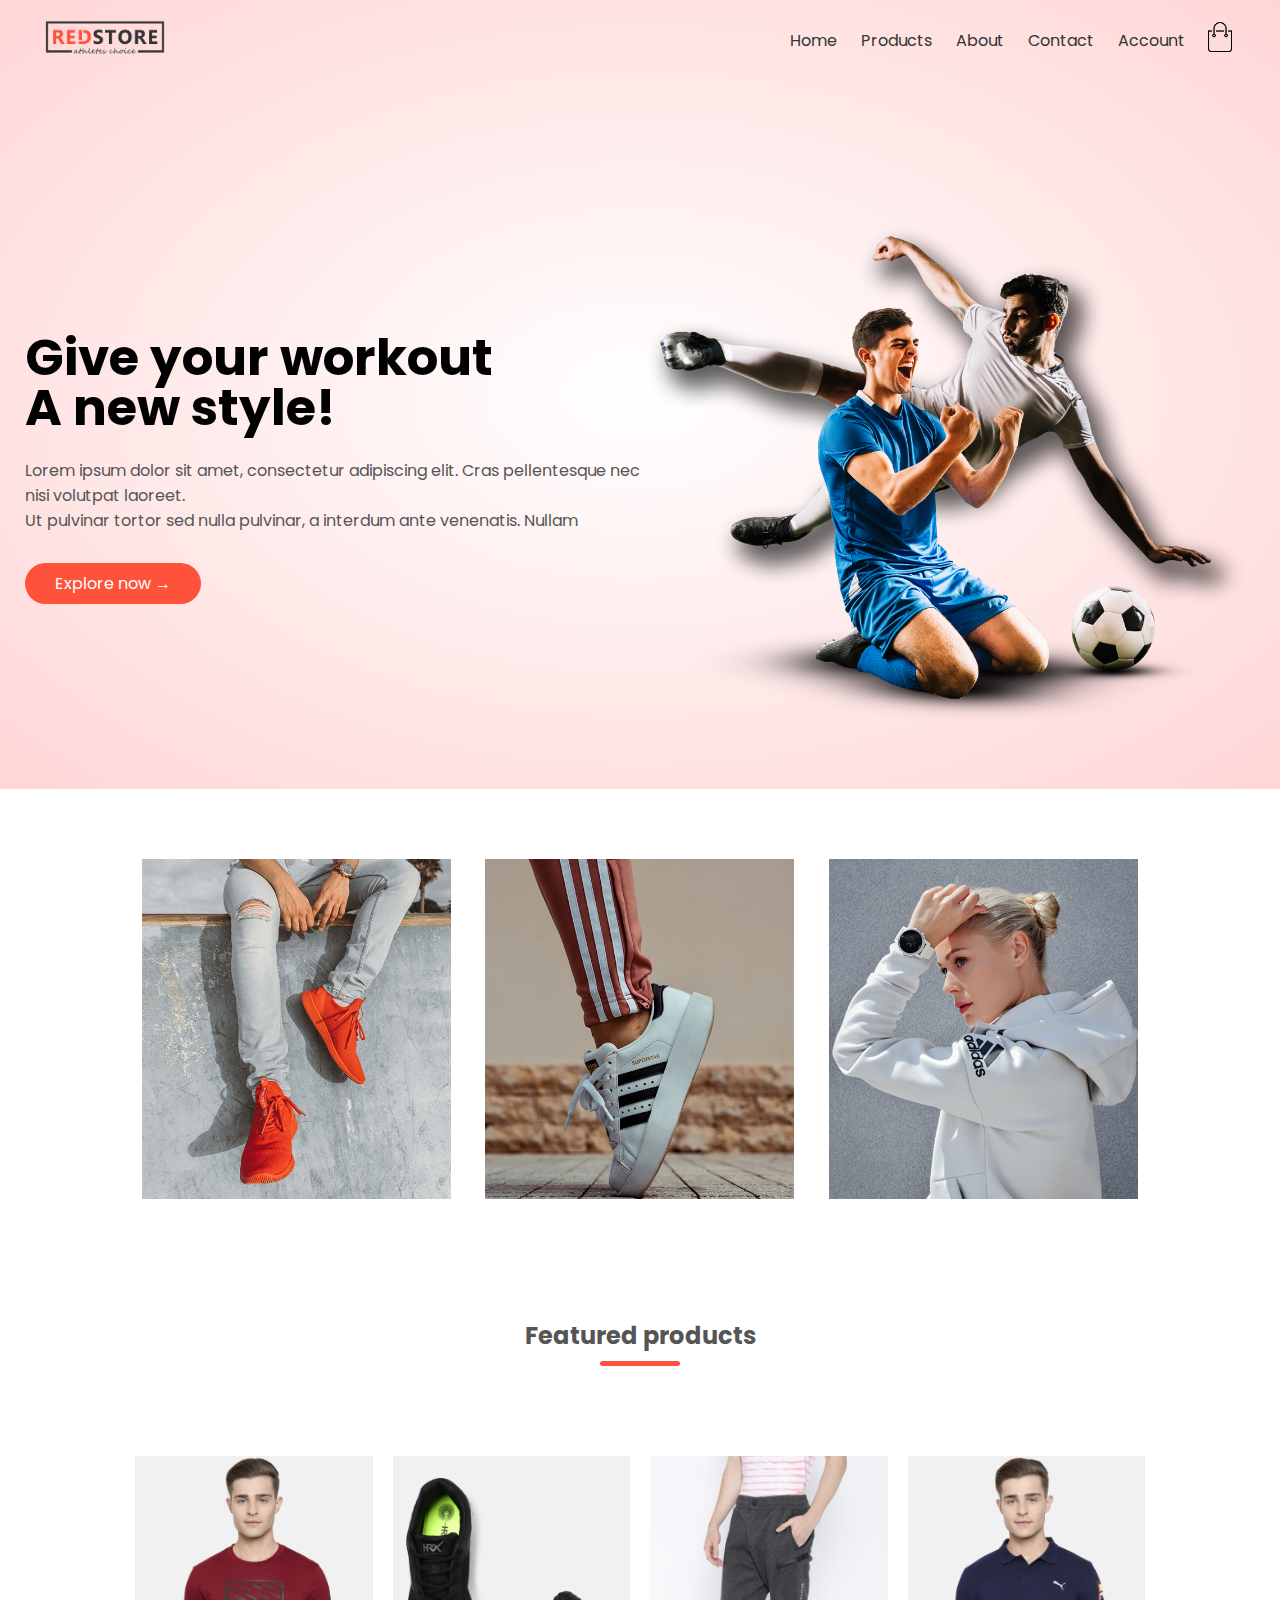
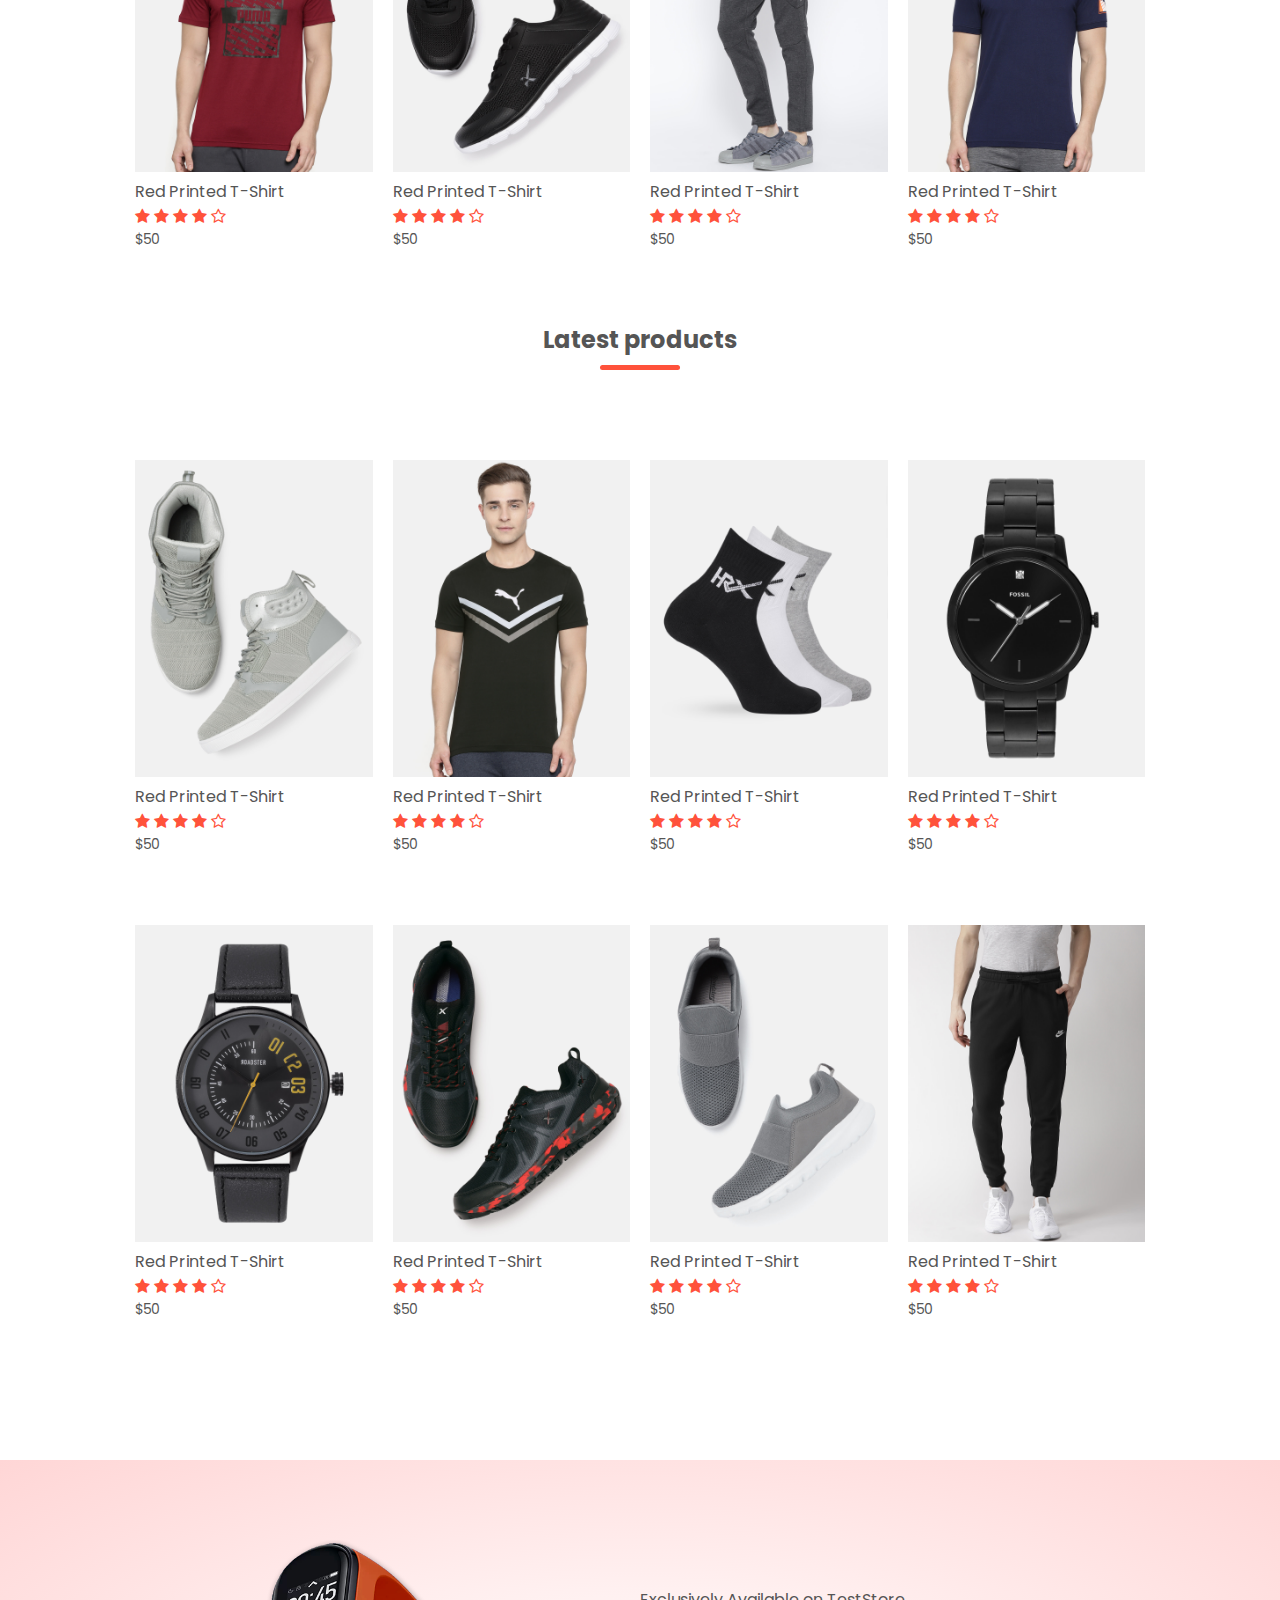
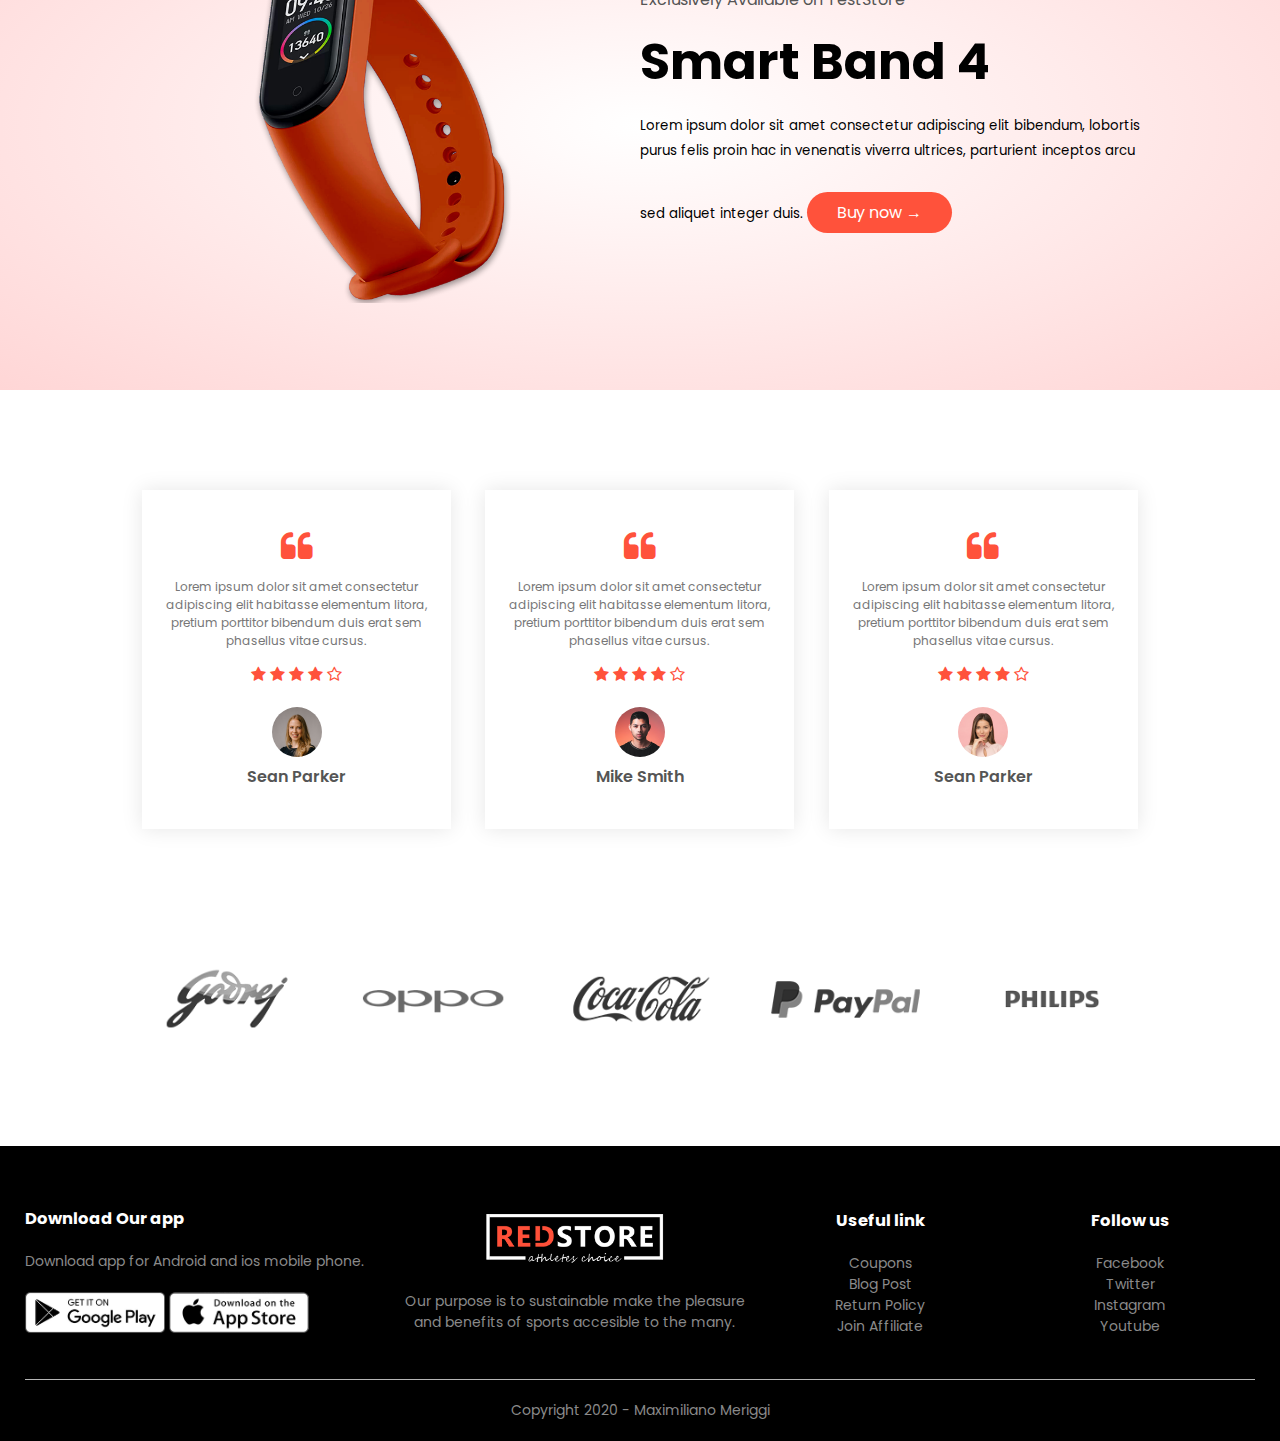
<file: Index.html>
﻿<!DOCTYPE html>

<html lang="en">
<head>
    <meta charset="utf-8" />
    <meta name="viewport" content="width=device-width, initial-scale=1.0" />
    <title>TestStore | Tienda en linea</title>
    <link rel="stylesheet" href="style.css" />
    <link href="https://fonts.googleapis.com/css2?family=Poppins:wght@300;400;500;600;700&display=swap" rel="stylesheet">
    <link rel="stylesheet" href="https://stackpath.bootstrapcdn.com/font-awesome/4.7.0/css/font-awesome.min.css"/>
</head>

<body>
    <div class="header">
        <div class="container">
            <div class="navbar">
                <div class="logo">
                    <a href="./index.html"><img src="images/logo.png" style="width:120px;" /></a>
                </div>
                <nav>
                    <ul id="MenuItems">
                        <li><a href="./index.html">Home</a></li>
                        <li><a href="./Product.html">Products</a></li>
                        <li><a href="#">About</a></li>
                        <li><a href="#">Contact</a></li>
                        <li><a href="./Account.html">Account</a></li>

                    </ul>
                </nav>
                <a href="cart.html"><img src="images/cart.png" style="width:30px; height:30px;" /></a>
                <img src="images/menu.png" class="menu-icon" onclick="menutoggle()" />
            </div>
            <div class="row">
                <div class="col-2">
                    <h1>Give your workout <br> A new style!</h1>
                    <p>
                        Lorem ipsum dolor sit amet, consectetur adipiscing elit. Cras pellentesque nec nisi volutpat laoreet. <br>Ut pulvinar tortor sed nulla pulvinar, a interdum ante venenatis. Nullam
                    </p>
                    <a href="#" class="btn">Explore now &#8594;</a>
                </div>
                <div class="col-2">
                    <img src="images/image1.png" />
                </div>
            </div>
        </div>
    </div>

<!--Features categories-->
    <div class="categories">
        <div class="small-container">
            <div class="row">
                <div class="col-3">
                    <img src="images/category-1.jpg" />
                </div>
                <div class="col-3">
                    <img src="images/category-2.jpg" />
                </div>
                <div class="col-3">
                    <img src="images/category-3.jpg" />
                </div>
            </div>
        </div>
    </div>

<!--Featured products-->

    <div class="small-container">
        <h2 class="title">Featured products</h2>
        <div class="row">
            <div class="col-4">
                <a href="./Product-details.html"><img src="images/product-1.jpg" /></a>
                <a href="./Product-details.html"> <h4>Red Printed T-Shirt</h4></a>
                <div class="rating">
                    <i class="fa fa-star"></i>
                    <i class="fa fa-star"></i>
                    <i class="fa fa-star"></i>
                    <i class="fa fa-star"></i>
                    <i class="fa fa-star-o"></i>

                </div>
                <p>$50</p>
            </div>
            <div class="col-4">
                <img src="images/product-2.jpg" />
                <h4>Red Printed T-Shirt</h4>
                <div class="rating">
                    <i class="fa fa-star"></i>
                    <i class="fa fa-star"></i>
                    <i class="fa fa-star"></i>
                    <i class="fa fa-star"></i>
                    <i class="fa fa-star-o"></i>

                </div>
                <p>$50</p>
            </div>
            <div class="col-4">
                <img src="images/product-3.jpg" />
                <h4>Red Printed T-Shirt</h4>
                <div class="rating">
                    <i class="fa fa-star"></i>
                    <i class="fa fa-star"></i>
                    <i class="fa fa-star"></i>
                    <i class="fa fa-star"></i>
                    <i class="fa fa-star-o"></i>

                </div>
                <p>$50</p>
            </div>
            <div class="col-4">
                <img src="images/product-4.jpg" />
                <h4>Red Printed T-Shirt</h4>
                <div class="rating">
                    <i class="fa fa-star"></i>
                    <i class="fa fa-star"></i>
                    <i class="fa fa-star"></i>
                    <i class="fa fa-star"></i>
                    <i class="fa fa-star-o"></i>

                </div>
                <p>$50</p>
            </div>

        </div>
        <h2 class="title">Latest products</h2>
        <div class="row">
            <div class="col-4">
                <img src="images/product-5.jpg" />
                <h4>Red Printed T-Shirt</h4>
                <div class="rating">
                    <i class="fa fa-star"></i>
                    <i class="fa fa-star"></i>
                    <i class="fa fa-star"></i>
                    <i class="fa fa-star"></i>
                    <i class="fa fa-star-o"></i>

                </div>
                <p>$50</p>
            </div>
            <div class="col-4">
                <img src="images/product-6.jpg" />
                <h4>Red Printed T-Shirt</h4>
                <div class="rating">
                    <i class="fa fa-star"></i>
                    <i class="fa fa-star"></i>
                    <i class="fa fa-star"></i>
                    <i class="fa fa-star"></i>
                    <i class="fa fa-star-o"></i>

                </div>
                <p>$50</p>
            </div>
            <div class="col-4">
                <img src="images/product-7.jpg" />
                <h4>Red Printed T-Shirt</h4>
                <div class="rating">
                    <i class="fa fa-star"></i>
                    <i class="fa fa-star"></i>
                    <i class="fa fa-star"></i>
                    <i class="fa fa-star"></i>
                    <i class="fa fa-star-o"></i>

                </div>
                <p>$50</p>
            </div>
            <div class="col-4">
                <img src="images/product-8.jpg" />
                <h4>Red Printed T-Shirt</h4>
                <div class="rating">
                    <i class="fa fa-star"></i>
                    <i class="fa fa-star"></i>
                    <i class="fa fa-star"></i>
                    <i class="fa fa-star"></i>
                    <i class="fa fa-star-o"></i>

                </div>
                <p>$50</p>
            </div>

        </div>
        <div class="row">
            <div class="col-4">
                <img src="images/product-9.jpg" />
                <h4>Red Printed T-Shirt</h4>
                <div class="rating">
                    <i class="fa fa-star"></i>
                    <i class="fa fa-star"></i>
                    <i class="fa fa-star"></i>
                    <i class="fa fa-star"></i>
                    <i class="fa fa-star-o"></i>

                </div>
                <p>$50</p>
            </div>
            <div class="col-4">
                <img src="images/product-10.jpg" />
                <h4>Red Printed T-Shirt</h4>
                <div class="rating">
                    <i class="fa fa-star"></i>
                    <i class="fa fa-star"></i>
                    <i class="fa fa-star"></i>
                    <i class="fa fa-star"></i>
                    <i class="fa fa-star-o"></i>

                </div>
                <p>$50</p>
            </div>
            <div class="col-4">
                <img src="images/product-11.jpg" />
                <h4>Red Printed T-Shirt</h4>
                <div class="rating">
                    <i class="fa fa-star"></i>
                    <i class="fa fa-star"></i>
                    <i class="fa fa-star"></i>
                    <i class="fa fa-star"></i>
                    <i class="fa fa-star-o"></i>

                </div>
                <p>$50</p>
            </div>
            <div class="col-4">
                <img src="images/product-12.jpg" />
                <h4>Red Printed T-Shirt</h4>
                <div class="rating">
                    <i class="fa fa-star"></i>
                    <i class="fa fa-star"></i>
                    <i class="fa fa-star"></i>
                    <i class="fa fa-star"></i>
                    <i class="fa fa-star-o"></i>

                </div>
                <p>$50</p>
            </div>

        </div>

    </div>
<!--Offer-->
    <div class="offer">
        <div class="small-container">
            <div class="row">
                <div class="col-2">
                    <img src="images/exclusive.png" class="offer-img"/>
                </div>
                <div class="col-2">
                    <p>Exclusively Available on TestStore</p>
                    <h1>Smart Band 4</h1>
                    <small>Lorem ipsum dolor sit amet consectetur adipiscing elit bibendum, lobortis purus felis proin hac in venenatis viverra ultrices, parturient inceptos arcu sed aliquet integer duis.</small>
                    <a href="#" class="btn">Buy now &#8594;</a>
                </div>
            </div>
        </div>
    </div>

<!--Testimonial-->

    <div class="testimonial">
        <div class="small-container">
            <div class="row">
                <div class="col-3">
                    <i class="fa fa-quote-left"></i>
                    <p>Lorem ipsum dolor sit amet consectetur adipiscing elit habitasse elementum litora, pretium porttitor bibendum duis erat sem phasellus vitae cursus.</p>
                    <div class="rating">
                        <i class="fa fa-star"></i>
                        <i class="fa fa-star"></i>
                        <i class="fa fa-star"></i>
                        <i class="fa fa-star"></i>
                        <i class="fa fa-star-o"></i>
                    </div>
                    <img src="images/user-1.png" />
                    <h3>Sean Parker</h3>
                </div>
                <div class="col-3">
                    <i class="fa fa-quote-left"></i>
                    <p>Lorem ipsum dolor sit amet consectetur adipiscing elit habitasse elementum litora, pretium porttitor bibendum duis erat sem phasellus vitae cursus.</p>
                    <div class="rating">
                        <i class="fa fa-star"></i>
                        <i class="fa fa-star"></i>
                        <i class="fa fa-star"></i>
                        <i class="fa fa-star"></i>
                        <i class="fa fa-star-o"></i>
                    </div>
                    <img src="images/user-2.png" />
                    <h3>Mike Smith</h3>
                </div>
                <div class="col-3">
                    <i class="fa fa-quote-left"></i>
                    <p>Lorem ipsum dolor sit amet consectetur adipiscing elit habitasse elementum litora, pretium porttitor bibendum duis erat sem phasellus vitae cursus.</p>
                    <div class="rating">
                        <i class="fa fa-star"></i>
                        <i class="fa fa-star"></i>
                        <i class="fa fa-star"></i>
                        <i class="fa fa-star"></i>
                        <i class="fa fa-star-o"></i>
                    </div>
                    <img src="images/user-3.png" />
                    <h3>Sean Parker</h3>
                </div>

            </div>
        </div>
    </div>

<!--Brands-->

    <div class="brands">
        <div class="small-container">
            <div class="row">
                <div class="col-5">
                    <img src="images/logo-godrej.png" />
                </div>
                <div class="col-5">
                    <img src="images/logo-oppo.png" />
                </div>
                <div class="col-5">
                    <img src="images/logo-coca-cola.png" />
                </div>
                <div class="col-5">
                    <img src="images/logo-paypal.png" />
                </div>
                <div class="col-5">
                    <img src="images/logo-philips.png" />
                </div>

            </div>
        </div>
    </div>

<!--footer-->

    <div class="footer">
        <div class="container">
            <div class="row">
                <div class="footer-col-1">
                    <h3>Download Our app</h3>
                    <p>Download app for Android and ios mobile phone.</p>
                    <div class="app-logo">
                        <img src="images/play-store.png" />
                        <img src="images/app-store.png" />
                    </div>
                </div>

                <div class="footer-col-2">
                    <img src="images/logo-white.png" />
                    <p>Our purpose is to sustainable make the pleasure and benefits of sports accesible to the many.</p>
                </div>

                <div class="footer-col-3">
                    <h3>Useful link</h3>
                    <ul>
                        <li>Coupons</li>
                        <li>Blog Post</li>
                        <li>Return Policy</li>
                        <li>Join Affiliate</li>
                    </ul>
                </div>

                <div class="footer-col-4">
                    <h3>Follow us</h3>
                    <ul>
                        <li>Facebook</li>
                        <li>Twitter</li>
                        <li>Instagram</li>
                        <li><a href="https://www.youtube.com/watch?v=dQw4w9WgXcQ">Youtube</a></li>
                    </ul>
                </div>
            </div>
            <hr />
            <p class="copyright">Copyright 2020 - Maximiliano Meriggi</p>
        </div>
    </div>

<!--Js for toggle menu-->

    <script>
        var MenuItems = document.getElementById("MenuItems");

        MenuItems.style.maxHeight = "0px;";

        function menutoggle() {
            if(MenuItems.style.maxHeight == "0px")
                {
                    MenuItems.style.maxHeight = "200px";
                }
            else
                {
                    MenuItems.style.maxHeight = "0px";
                }
        }

    </script>



</body>
</html>
</file>
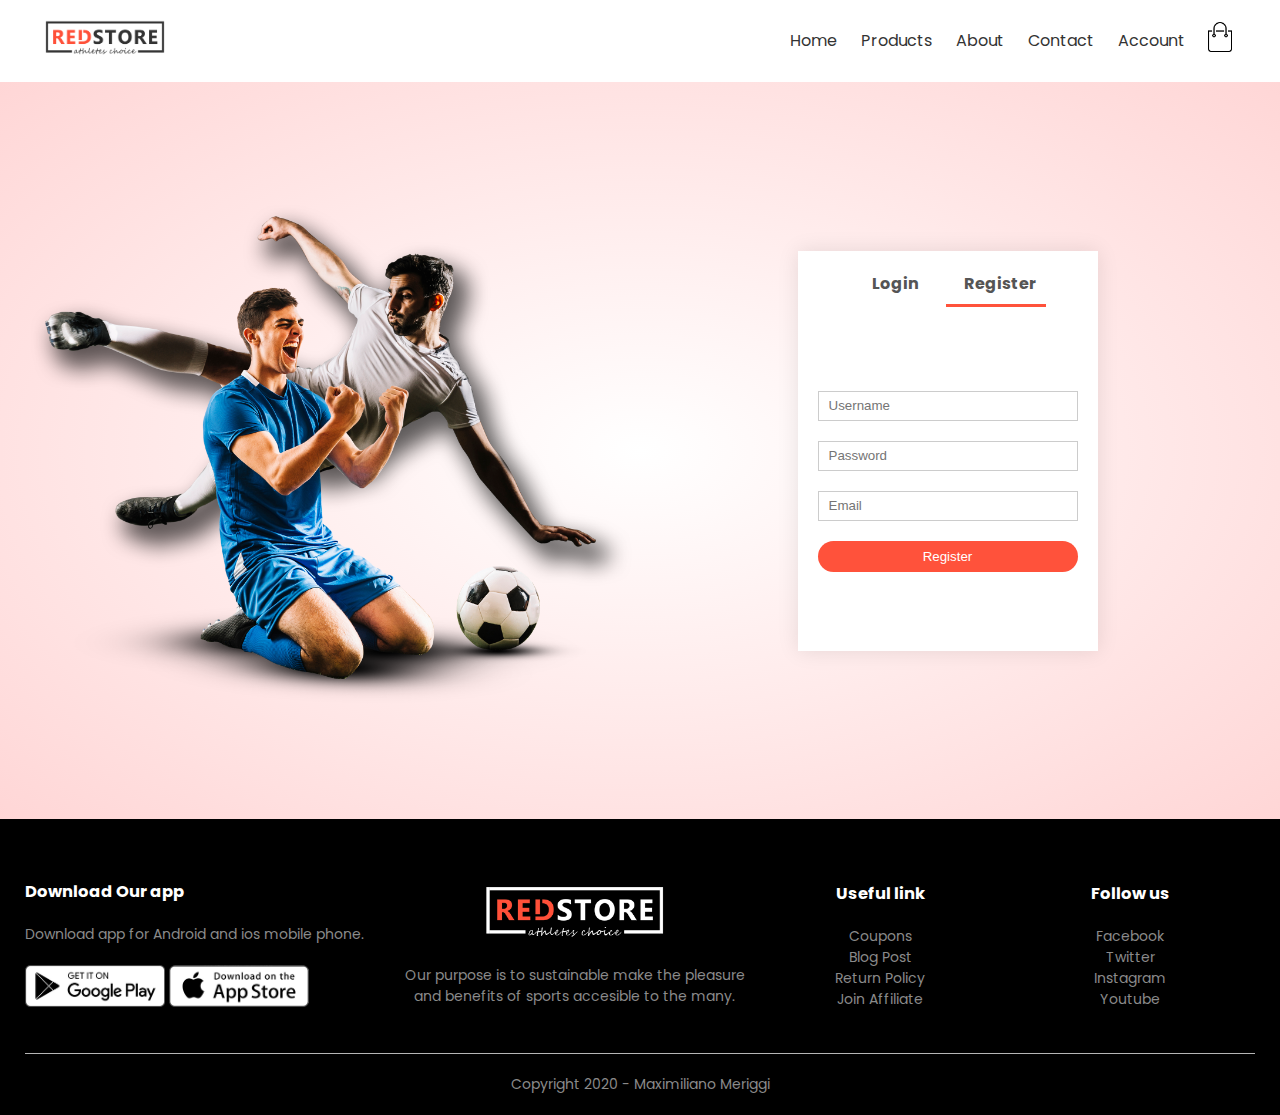
<file: Account.html>
﻿<!DOCTYPE html>

<html lang="en">
<head>
    <meta charset="utf-8" />
    <meta name="viewport" content="width=device-width, initial-scale=1.0" />
    <title>All products | TestPage</title>
    <link rel="stylesheet" href="style.css" />
    <link href="https://fonts.googleapis.com/css2?family=Poppins:wght@300;400;500;600;700&display=swap" rel="stylesheet">
    <link rel="stylesheet" href="https://stackpath.bootstrapcdn.com/font-awesome/4.7.0/css/font-awesome.min.css" />
</head>

<body>
    <div class="container">
        <div class="navbar">
            <div class="logo">
                <a href="./index.html"><img src="images/logo.png" style="width:120px;" /></a> 
            </div>
            <nav>
                <ul id="MenuItems">
                    <li><a href="./index.html">Home</a></li>
                    <li><a href="./Product.html">Products</a></li>
                    <li><a href="#">About</a></li>
                    <li><a href="#">Contact</a></li>
                    <li><a href="./Account.html">Account</a></li>

                </ul>
            </nav>
            <a href="cart.html"><img src="images/cart.png" style="width:30px; height:30px;" /></a>
            <img src="images/menu.png" class="menu-icon" onclick="menutoggle()" />
        </div>
    </div>

    <!--Account page-->

    <div class="account-page">
        <div class="container">
            <div class="row">
                <div class="col-2">
                    <img src="images/image1.png" style="width:100%" />
                </div>

                <div class="col-2">
                    <div class="form-container">
                        <div class="form-btn">
                            <span onclick="login()">Login</span>
                            <span onclick="register()">Register</span>
                            <hr id="Indicator" />
                        </div>

                        <form id="LoginForm">
                            <input type="text" placeholder="Username" />
                            <input type="password" placeholder="Password" />
                            <button type="submit" class="btn">Login</button>
                            <a href="">Forgot Password</a>
                        </form>

                        <form id="RegForm">
                            <input type="text" placeholder="Username" />
                            <input type="password" placeholder="Password" />
                            <input type="email" placeholder="Email" />
                            <button type="submit" class="btn">Register</button>
                        </form>

                    </div>
                </div>

            </div>
        </div>
    </div>

    <!--footer-->

    <div class="footer">
        <div class="container">
            <div class="row">
                <div class="footer-col-1">
                    <h3>Download Our app</h3>
                    <p>Download app for Android and ios mobile phone.</p>
                    <div class="app-logo">
                        <img src="images/play-store.png" />
                        <img src="images/app-store.png" />
                    </div>
                </div>

                <div class="footer-col-2">
                    <img src="images/logo-white.png" />
                    <p>Our purpose is to sustainable make the pleasure and benefits of sports accesible to the many.</p>
                </div>

                <div class="footer-col-3">
                    <h3>Useful link</h3>
                    <ul>
                        <li>Coupons</li>
                        <li>Blog Post</li>
                        <li>Return Policy</li>
                        <li>Join Affiliate</li>
                    </ul>
                </div>

                <div class="footer-col-4">
                    <h3>Follow us</h3>
                    <ul>
                        <li>Facebook</li>
                        <li>Twitter</li>
                        <li>Instagram</li>
                        <li><a href="https://www.youtube.com/watch?v=dQw4w9WgXcQ">Youtube</a></li>
                    </ul>
                </div>
            </div>
            <hr />
            <p class="copyright">Copyright 2020 - Maximiliano Meriggi</p>
        </div>
    </div>

    <!--Js for toggle menu-->

    <script>
        var MenuItems = document.getElementById("MenuItems");

        MenuItems.style.maxHeight = "0px;";

        function menutoggle() {
            if(MenuItems.style.maxHeight == "0px")
                {
                    MenuItems.style.maxHeight = "200px";
                }
            else
                {
                    MenuItems.style.maxHeight = "0px";
                }
        }

    </script>

    <!--Js for toggle form-->

    <script>

        var LoginForm = document.getElementById("LoginForm")
        var RegForm = document.getElementById("RegForm")
        var Indicator = document.getElementById("Indicator")

        function register()
        {
            RegForm.style.transform = "translateX(0px)";
            LoginForm.style.transform = "translateX(0px)";
            Indicator.style.transform = "translateX(100px)";
        }
            
        function login()
        {
            RegForm.style.transform = "translateX(300px)";
            LoginForm.style.transform = "translateX(300px)";
            Indicator.style.transform = "translateX(0px)";
        }

    </script>











</body>
</html>
</file>
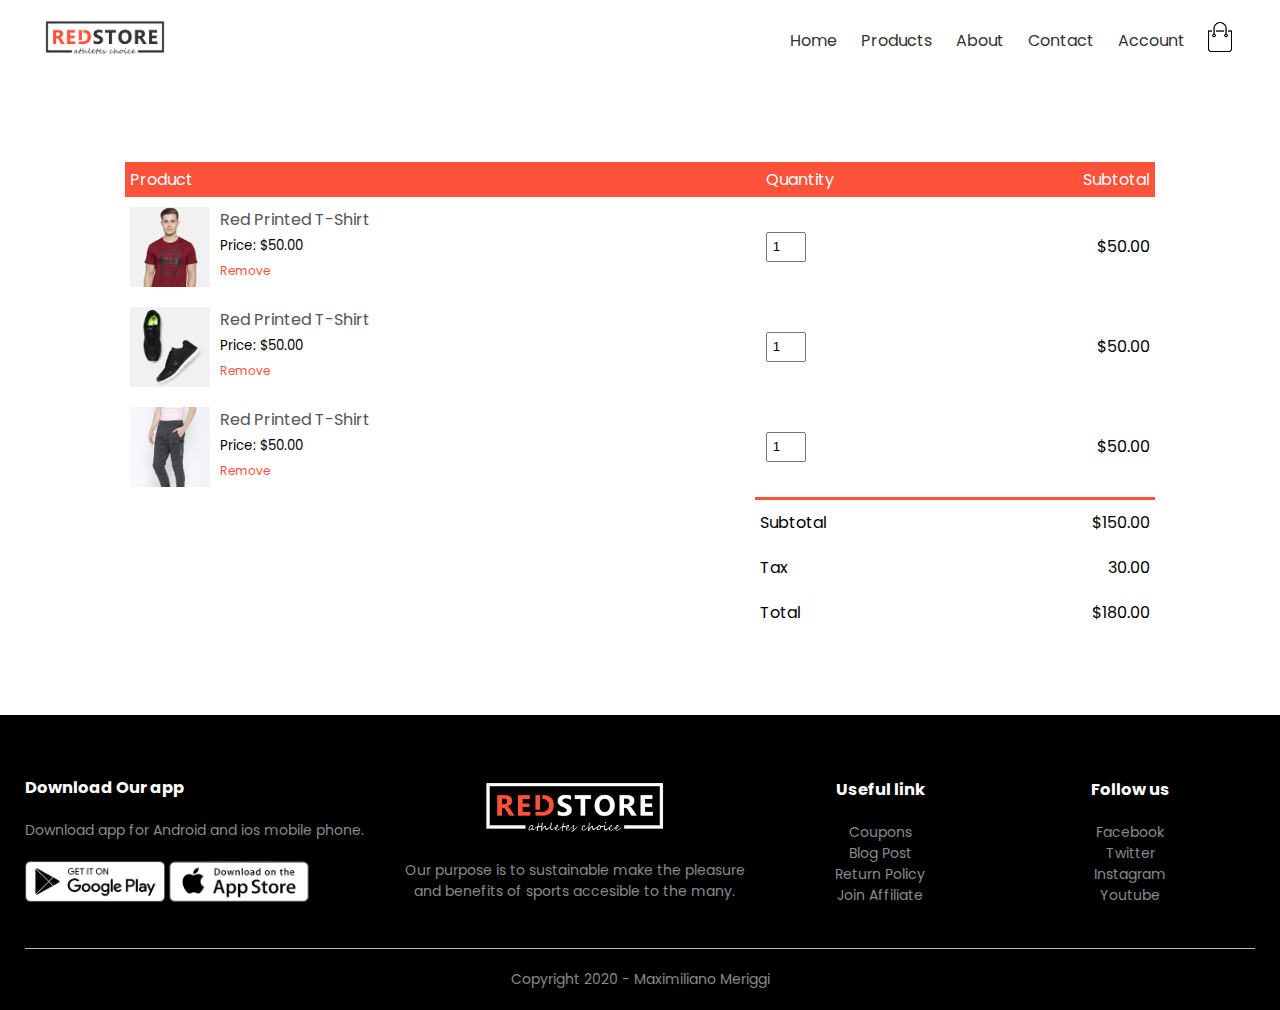
<file: Cart.html>
﻿<!DOCTYPE html>

<html lang="en">
<head>
    <meta charset="utf-8" />
    <meta name="viewport" content="width=device-width, initial-scale=1.0" />
    <title>All products | TestPage</title>
    <link rel="stylesheet" href="style.css" />
    <link href="https://fonts.googleapis.com/css2?family=Poppins:wght@300;400;500;600;700&display=swap" rel="stylesheet">
    <link rel="stylesheet" href="https://stackpath.bootstrapcdn.com/font-awesome/4.7.0/css/font-awesome.min.css" />
</head>

<body>
    <div class="container">
        <div class="navbar">
            <div class="logo">
                <a href="./index.html"><img src="images/logo.png" style="width:120px;" /></a>
            </div>
            <nav>
                <ul id="MenuItems">
                    <li><a href="./index.html">Home</a></li>
                    <li><a href="./Product.html">Products</a></li>
                    <li><a href="#">About</a></li>
                    <li><a href="#">Contact</a></li>
                    <li><a href="./Account.html">Account</a></li>

                </ul>
            </nav>
            <a href="cart.html"><img src="images/cart.png" style="width:30px; height:30px;" /></a>
            <img src="images/menu.png" class="menu-icon" onclick="menutoggle()" />
        </div>
    </div>

    <!--cart items details-->

   <div class="small-container cart-page">

       <table>
           <tr>
               <th>Product</th>
               <th>Quantity</th>
               <th>Subtotal</th>
           </tr>
           <tr>
               <td>
                   <div class="cart-info">
                       <img src="images/buy-1.jpg" />
                       <div>
                           <p>Red Printed T-Shirt</p>
                           <small>Price: $50.00</small>
                           <br />
                           <a href="">Remove</a>
                       </div>
                   </div>
               </td>
               <td><input type="number" value="1" /></td>
               <td>$50.00</td>
           </tr>
           <tr>
               <td>
                   <div class="cart-info">
                       <img src="images/buy-2.jpg" />
                       <div>
                           <p>Red Printed T-Shirt</p>
                           <small>Price: $50.00</small>
                           <br />
                           <a href="">Remove</a>
                       </div>
                   </div>
               </td>
               <td><input type="number" value="1" /></td>
               <td>$50.00</td>
           </tr>
           <tr>
               <td>
                   <div class="cart-info">
                       <img src="images/buy-3.jpg" />
                       <div>
                           <p>Red Printed T-Shirt</p>
                           <small>Price: $50.00</small>
                           <br />
                           <a href="">Remove</a>
                       </div>
                   </div>
               </td>
               <td><input type="number" value="1" /></td>
               <td>$50.00</td>
           </tr>
       </table>

       <div class="total-price">

           <table>
               <tr>
                   <td>Subtotal</td>
                   <td>$150.00</td>
               </tr>
               <tr>
                   <td>Tax</td>
                   <td>30.00</td>
               </tr>
               <tr>
                   <td>Total</td>
                   <td>$180.00</td>
               </tr>
           </table>

       </div>





   </div>




    <!--footer-->

    <div class="footer">
        <div class="container">
            <div class="row">
                <div class="footer-col-1">
                    <h3>Download Our app</h3>
                    <p>Download app for Android and ios mobile phone.</p>
                    <div class="app-logo">
                        <img src="images/play-store.png" />
                        <img src="images/app-store.png" />
                    </div>
                </div>

                <div class="footer-col-2">
                    <img src="images/logo-white.png" />
                    <p>Our purpose is to sustainable make the pleasure and benefits of sports accesible to the many.</p>
                </div>

                <div class="footer-col-3">
                    <h3>Useful link</h3>
                    <ul>
                        <li>Coupons</li>
                        <li>Blog Post</li>
                        <li>Return Policy</li>
                        <li>Join Affiliate</li>
                    </ul>
                </div>

                <div class="footer-col-4">
                    <h3>Follow us</h3>
                    <ul>
                        <li>Facebook</li>
                        <li>Twitter</li>
                        <li>Instagram</li>
                        <li><a href="https://www.youtube.com/watch?v=dQw4w9WgXcQ">Youtube</a></li>
                    </ul>
                </div>
            </div>
            <hr />
            <p class="copyright">Copyright 2020 - Maximiliano Meriggi</p>
        </div>
    </div>

    <!--Js for toggle menu-->

    <script>
        var MenuItems = document.getElementById("MenuItems");

        MenuItems.style.maxHeight = "0px;";

        function menutoggle() {
            if(MenuItems.style.maxHeight == "0px")
                {
                    MenuItems.style.maxHeight = "200px";
                }
            else
                {
                    MenuItems.style.maxHeight = "0px";
                }
        }

    </script>

  
</body>
</html>
</file>
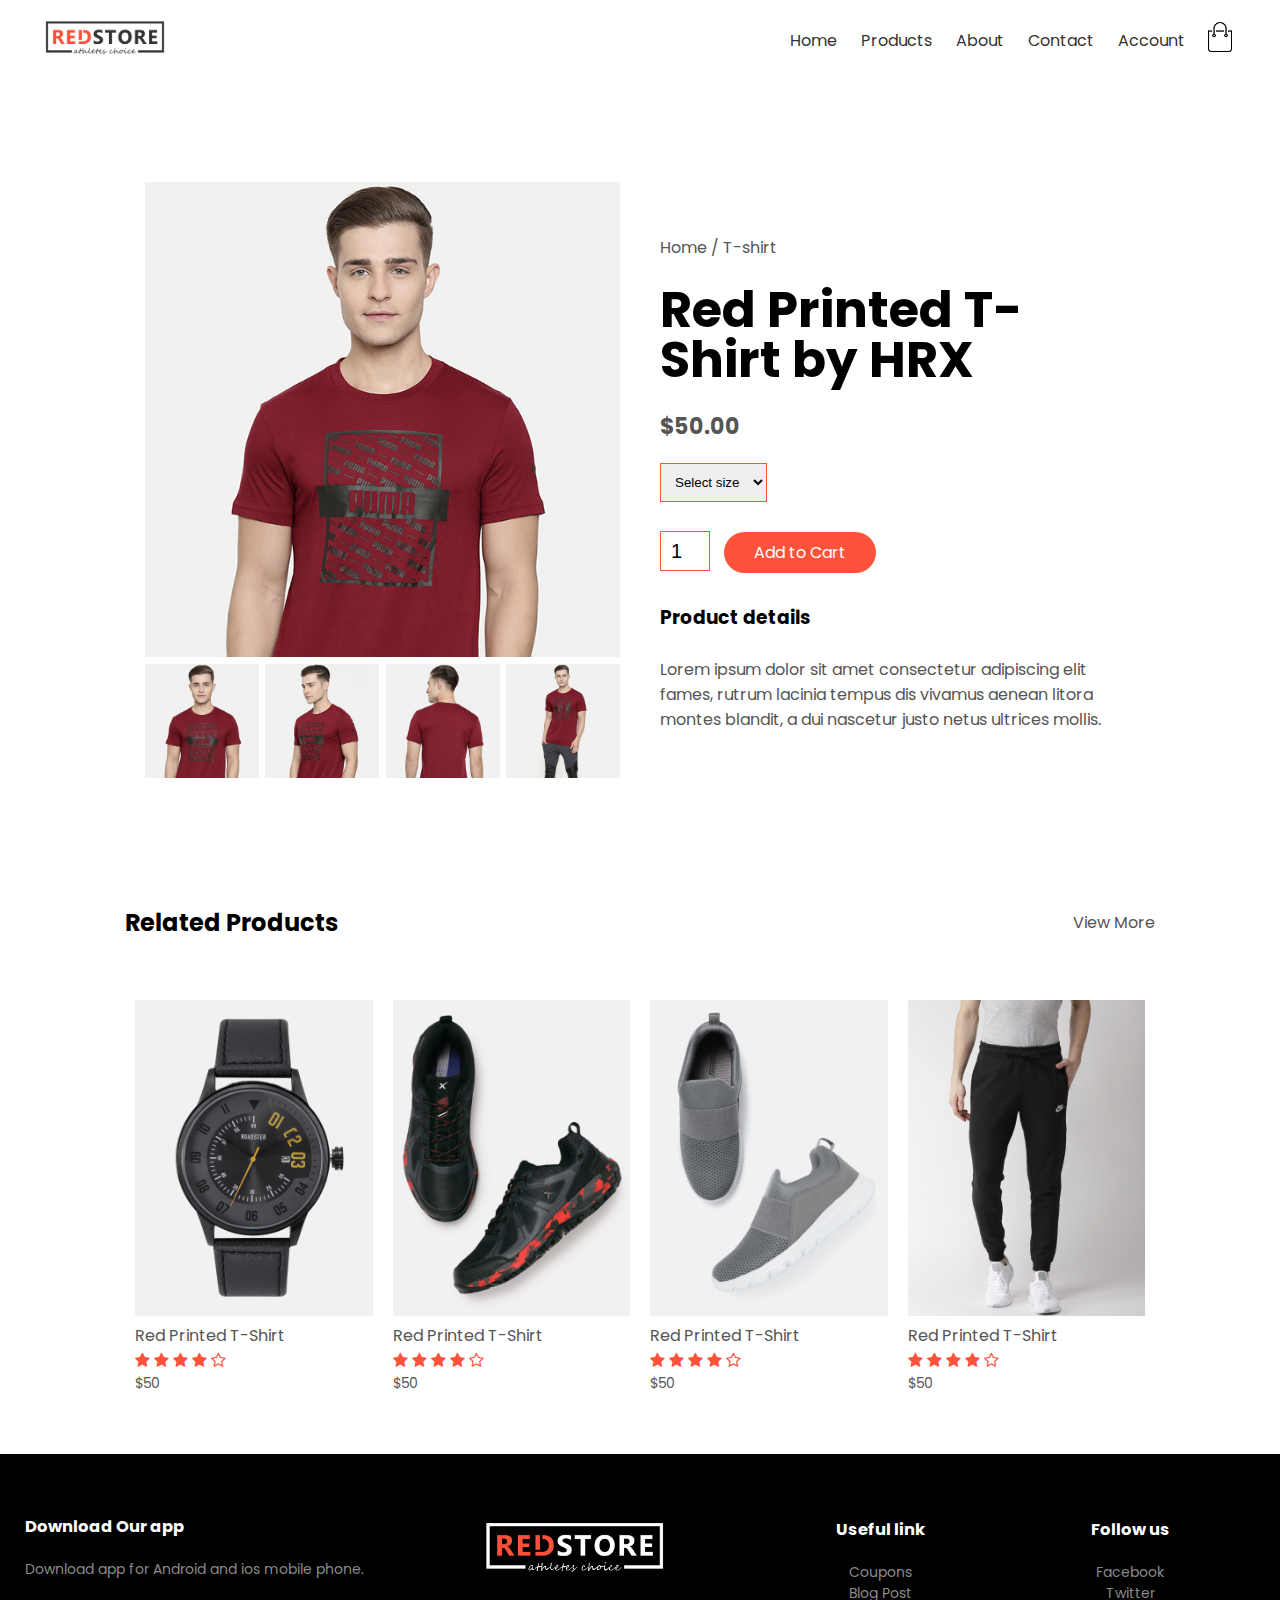
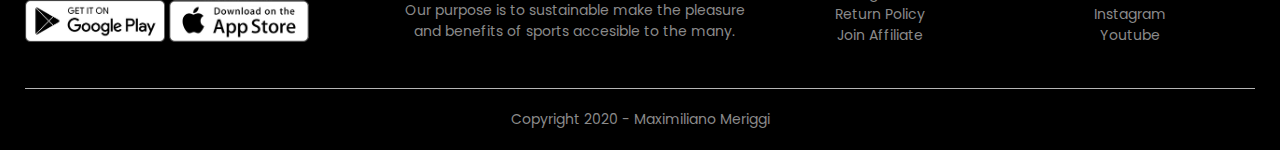
<file: Product-details.html>
﻿<!DOCTYPE html>

<html lang="en">
<head>
    <meta charset="utf-8" />
    <meta name="viewport" content="width=device-width, initial-scale=1.0" />
    <title>All products | TestPage</title>
    <link rel="stylesheet" href="style.css" />
    <link href="https://fonts.googleapis.com/css2?family=Poppins:wght@300;400;500;600;700&display=swap" rel="stylesheet">
    <link rel="stylesheet" href="https://stackpath.bootstrapcdn.com/font-awesome/4.7.0/css/font-awesome.min.css" />
</head>

<body>
    <div class="container">
        <div class="navbar">
            <div class="logo">
                <a href="./index.html"><img src="images/logo.png" style="width:120px;" /></a>
            </div>
            <nav>
                <ul id="MenuItems">
                    <li><a href="./index.html">Home</a></li>
                    <li><a href="./Product.html">Products</a></li>
                    <li><a href="#">About</a></li>
                    <li><a href="#">Contact</a></li>
                    <li><a href="./Account.html">Account</a></li>

                </ul>
            </nav>
            <a href="cart.html"><img src="images/cart.png" style="width:30px; height:30px;" /></a>
            <img src="images/menu.png" class="menu-icon" onclick="menutoggle()" />
        </div>
    </div>

    <!--Single produc details-->

    <div class="small-container single-product">
        <div class="row">
            <div class="col-2">
                <img src="images/gallery-1.jpg" style="width:100%;" id="ProductImg"/>

                <div class="small-img-row">
                    <div class="small-img-col">
                        <img src="images/gallery-1.jpg" style="width:100%;" class="small-img"/>
                    </div>
                    <div class="small-img-col">
                        <img src="images/gallery-2.jpg" style="width:100%;" class="small-img"/>
                    </div>
                    <div class="small-img-col">
                        <img src="images/gallery-3.jpg" style="width:100%;" class="small-img"/>
                    </div>
                    <div class="small-img-col">
                        <img src="images/gallery-4.jpg" style="width:100%;" class="small-img"/>
                    </div>
                </div>

            </div>

            <div class="col-2">
                <p>Home / T-shirt</p>
                <h1>Red Printed T-Shirt by HRX</h1>
                <h4>$50.00</h4>
                <select>
                    <option>Select size</option>
                    <option>XXL</option>
                    <option>XL</option>
                    <option>Large</option>
                    <option>Medium</option>
                    <option>Small</option>
                </select>
                <input type="number" value="1" />
                <a href="#" class="btn">Add to Cart</a>
                <h3>Product details</h3>
                <br />
                <p>Lorem ipsum dolor sit amet consectetur adipiscing elit fames, rutrum lacinia tempus dis vivamus aenean litora montes blandit, a dui nascetur justo netus ultrices mollis.</p>
            </div>
        </div>
    </div>

    <!--Title-->

    <div class="small-container">
        <div class="row row-2">
            <h2>Related Products</h2>
            <p>View More</p>
        </div>
    </div>

    <!--Products-->


    <div class="small-container">

        <div class="row">
            <div class="col-4">
                <img src="images/product-9.jpg" />
                <h4>Red Printed T-Shirt</h4>
                <div class="rating">
                    <i class="fa fa-star"></i>
                    <i class="fa fa-star"></i>
                    <i class="fa fa-star"></i>
                    <i class="fa fa-star"></i>
                    <i class="fa fa-star-o"></i>

                </div>
                <p>$50</p>
            </div>
            <div class="col-4">
                <img src="images/product-10.jpg" />
                <h4>Red Printed T-Shirt</h4>
                <div class="rating">
                    <i class="fa fa-star"></i>
                    <i class="fa fa-star"></i>
                    <i class="fa fa-star"></i>
                    <i class="fa fa-star"></i>
                    <i class="fa fa-star-o"></i>

                </div>
                <p>$50</p>
            </div>
            <div class="col-4">
                <img src="images/product-11.jpg" />
                <h4>Red Printed T-Shirt</h4>
                <div class="rating">
                    <i class="fa fa-star"></i>
                    <i class="fa fa-star"></i>
                    <i class="fa fa-star"></i>
                    <i class="fa fa-star"></i>
                    <i class="fa fa-star-o"></i>

                </div>
                <p>$50</p>
            </div>
            <div class="col-4">
                <img src="images/product-12.jpg" />
                <h4>Red Printed T-Shirt</h4>
                <div class="rating">
                    <i class="fa fa-star"></i>
                    <i class="fa fa-star"></i>
                    <i class="fa fa-star"></i>
                    <i class="fa fa-star"></i>
                    <i class="fa fa-star-o"></i>

                </div>
                <p>$50</p>
            </div>

        </div>

    </div>
   
    <!--footer-->

    <div class="footer">
        <div class="container">
            <div class="row">
                <div class="footer-col-1">
                    <h3>Download Our app</h3>
                    <p>Download app for Android and ios mobile phone.</p>
                    <div class="app-logo">
                        <img src="images/play-store.png" />
                        <img src="images/app-store.png" />
                    </div>
                </div>

                <div class="footer-col-2">
                    <img src="images/logo-white.png" />
                    <p>Our purpose is to sustainable make the pleasure and benefits of sports accesible to the many.</p>
                </div>

                <div class="footer-col-3">
                    <h3>Useful link</h3>
                    <ul>
                        <li>Coupons</li>
                        <li>Blog Post</li>
                        <li>Return Policy</li>
                        <li>Join Affiliate</li>
                    </ul>
                </div>

                <div class="footer-col-4">
                    <h3>Follow us</h3>
                    <ul>
                        <li>Facebook</li>
                        <li>Twitter</li>
                        <li>Instagram</li>
                        <li><a href="https://www.youtube.com/watch?v=dQw4w9WgXcQ">Youtube</a></li>
                    </ul>
                </div>
            </div>
            <hr />
            <p class="copyright">Copyright 2020 - Maximiliano Meriggi</p>
        </div>
    </div>

    <!--Js for toggle menu-->

    <script>
        var MenuItems = document.getElementById("MenuItems");

        MenuItems.style.maxHeight = "0px;";

        function menutoggle() {
            if(MenuItems.style.maxHeight == "0px")
                {
                    MenuItems.style.maxHeight = "200px";
                }
            else
                {
                    MenuItems.style.maxHeight = "0px";
                }
        }

    </script>

    <!--Js for product gallery-->

    <script>
        var ProductImg = document.getElementById("ProductImg");
        var SmallImg = document.getElementsByClassName("small-img");
        
        SmallImg[0].onclick = function ()
        {   
            ProductImg.src = SmallImg[0].src;
        }
        SmallImg[1].onclick = function ()
        {
            ProductImg.src = SmallImg[1].src;
        }
        SmallImg[2].onclick = function ()
        {
            ProductImg.src = SmallImg[2].src;
        }
        SmallImg[3].onclick = function ()
        {
            ProductImg.src = SmallImg[3].src;
        }
    </script>

</body>
</html>
</file>
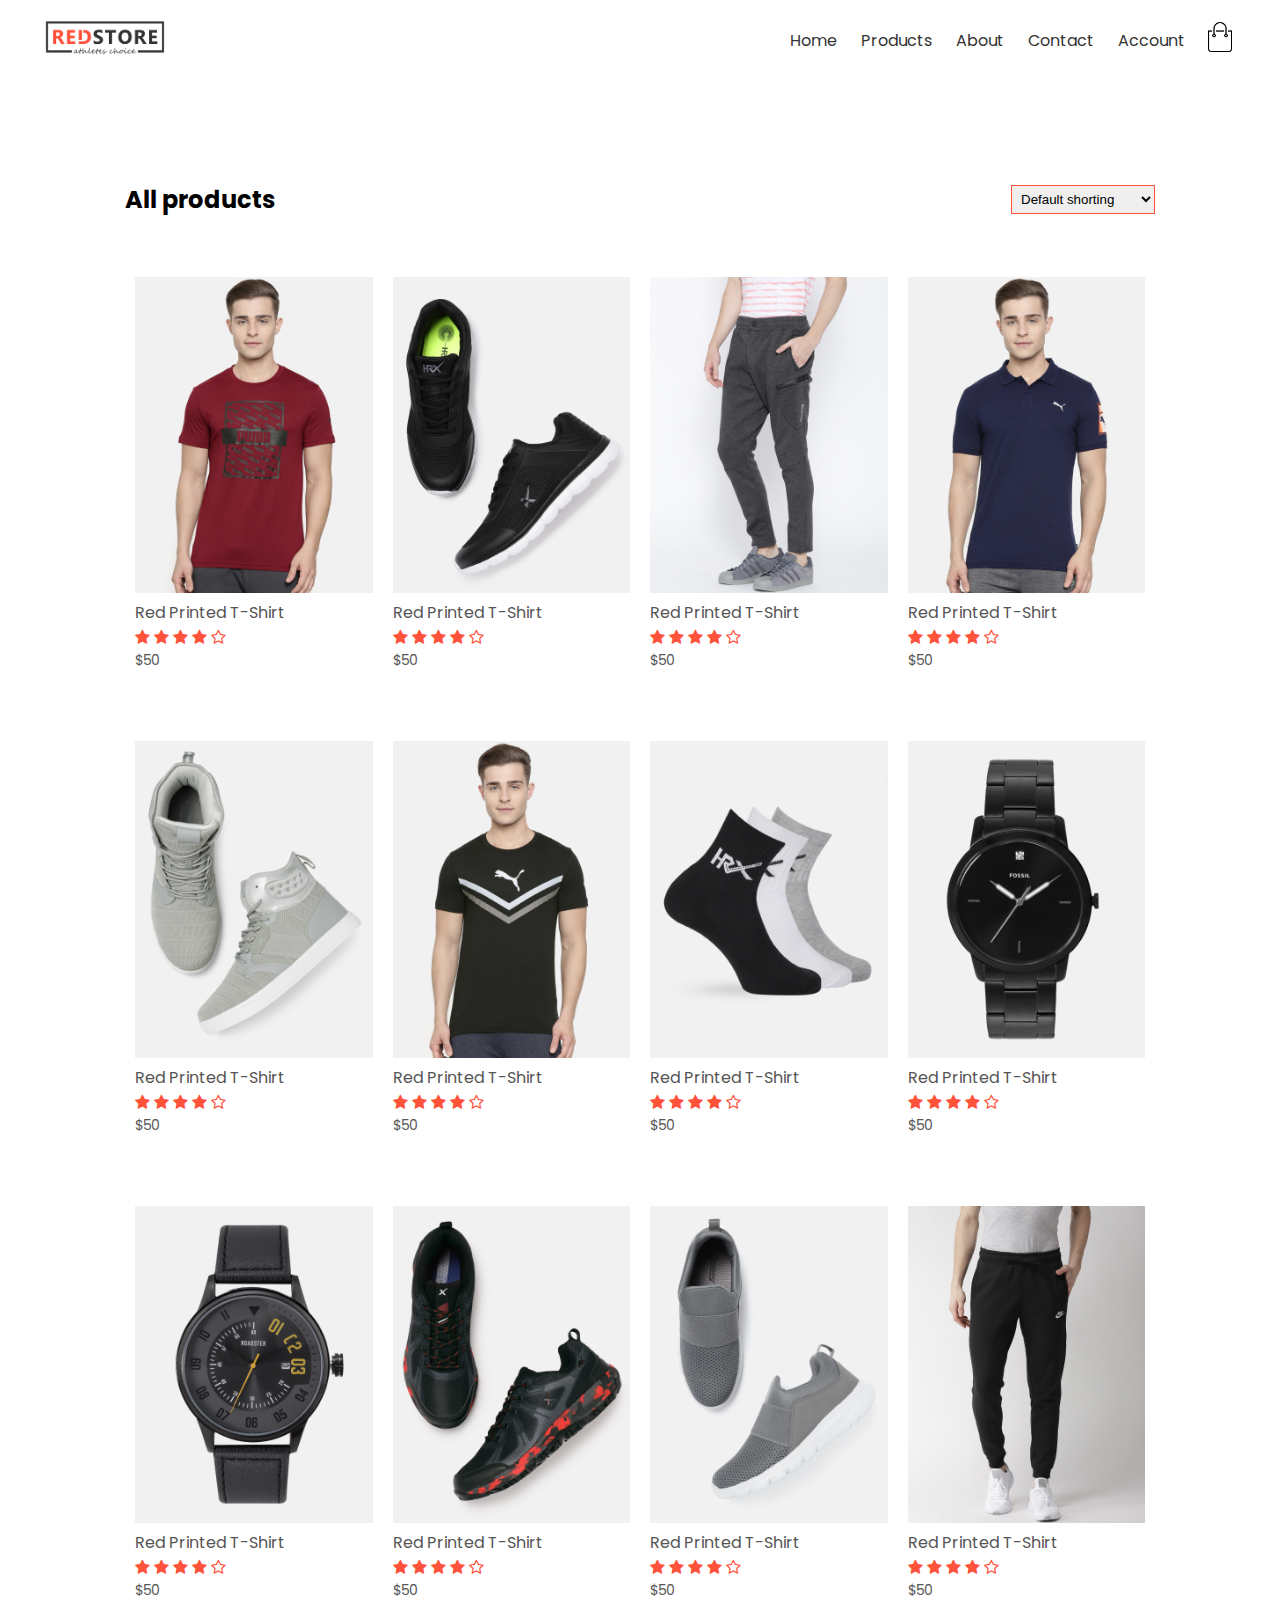
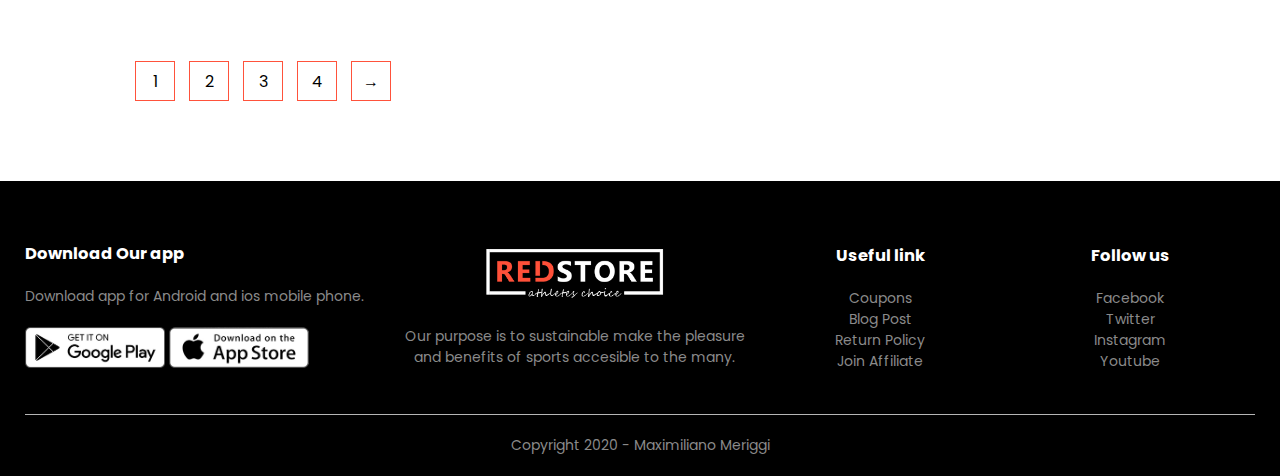
<file: Product.html>
﻿<!DOCTYPE html>

<html lang="en">
<head>
    <meta charset="utf-8" />
    <meta name="viewport" content="width=device-width, initial-scale=1.0" />
    <title>All products | TestPage</title>
    <link rel="stylesheet" href="style.css" />
    <link href="https://fonts.googleapis.com/css2?family=Poppins:wght@300;400;500;600;700&display=swap" rel="stylesheet">
    <link rel="stylesheet" href="https://stackpath.bootstrapcdn.com/font-awesome/4.7.0/css/font-awesome.min.css" />
</head>

<body>
    <div class="container">
        <div class="navbar">
            <div class="logo">
                <a href="./index.html"><img src="images/logo.png" style="width:120px;" /></a>
            </div>
            <nav>
                <ul id="MenuItems">
                    <li><a href="./index.html">Home</a></li>
                    <li><a href="./Product.html">Products</a></li>
                    <li><a href="#">About</a></li>
                    <li><a href="#">Contact</a></li>
                    <li><a href="./Account.html">Account</a></li>

                </ul>
            </nav>
            <a href="cart.html"><img src="images/cart.png" style="width:30px; height:30px;" /></a>
            <img src="images/menu.png" class="menu-icon" onclick="menutoggle()" />
        </div>
    </div>

    <div class="small-container">
        <div class="row row-2">
            <h2>All products</h2>
            <select>
                <option>Default shorting</option>
                <option>Short by price</option>
                <option>Short by popularity</option>
                <option>Short by rating</option>
                <option>Short by sale</option>
            </select>
        </div>

        <div class="row">
            <div class="col-4">
                <a href="./Product-details.html"> <img src="images/product-1.jpg" /></a>
                <a href="./Product-details.html"> <h4>Red Printed T-Shirt</h4></a> 
                <div class="rating">
                    <i class="fa fa-star"></i>
                    <i class="fa fa-star"></i>
                    <i class="fa fa-star"></i>
                    <i class="fa fa-star"></i>
                    <i class="fa fa-star-o"></i>

                </div>
                <p>$50</p>
            </div>
            <div class="col-4">
                <img src="images/product-2.jpg" />
                <h4>Red Printed T-Shirt</h4>
                <div class="rating">
                    <i class="fa fa-star"></i>
                    <i class="fa fa-star"></i>
                    <i class="fa fa-star"></i>
                    <i class="fa fa-star"></i>
                    <i class="fa fa-star-o"></i>

                </div>
                <p>$50</p>
            </div>
            <div class="col-4">
                <img src="images/product-3.jpg" />
                <h4>Red Printed T-Shirt</h4>
                <div class="rating">
                    <i class="fa fa-star"></i>
                    <i class="fa fa-star"></i>
                    <i class="fa fa-star"></i>
                    <i class="fa fa-star"></i>
                    <i class="fa fa-star-o"></i>

                </div>
                <p>$50</p>
            </div>
            <div class="col-4">
                <img src="images/product-4.jpg" />
                <h4>Red Printed T-Shirt</h4>
                <div class="rating">
                    <i class="fa fa-star"></i>
                    <i class="fa fa-star"></i>
                    <i class="fa fa-star"></i>
                    <i class="fa fa-star"></i>
                    <i class="fa fa-star-o"></i>

                </div>
                <p>$50</p>
            </div>

        </div>
        <div class="row">
            <div class="col-4">
                <img src="images/product-5.jpg" />
                <h4>Red Printed T-Shirt</h4>
                <div class="rating">
                    <i class="fa fa-star"></i>
                    <i class="fa fa-star"></i>
                    <i class="fa fa-star"></i>
                    <i class="fa fa-star"></i>
                    <i class="fa fa-star-o"></i>

                </div>
                <p>$50</p>
            </div>
            <div class="col-4">
                <img src="images/product-6.jpg" />
                <h4>Red Printed T-Shirt</h4>
                <div class="rating">
                    <i class="fa fa-star"></i>
                    <i class="fa fa-star"></i>
                    <i class="fa fa-star"></i>
                    <i class="fa fa-star"></i>
                    <i class="fa fa-star-o"></i>

                </div>
                <p>$50</p>
            </div>
            <div class="col-4">
                <img src="images/product-7.jpg" />
                <h4>Red Printed T-Shirt</h4>
                <div class="rating">
                    <i class="fa fa-star"></i>
                    <i class="fa fa-star"></i>
                    <i class="fa fa-star"></i>
                    <i class="fa fa-star"></i>
                    <i class="fa fa-star-o"></i>

                </div>
                <p>$50</p>
            </div>
            <div class="col-4">
                <img src="images/product-8.jpg" />
                <h4>Red Printed T-Shirt</h4>
                <div class="rating">
                    <i class="fa fa-star"></i>
                    <i class="fa fa-star"></i>
                    <i class="fa fa-star"></i>
                    <i class="fa fa-star"></i>
                    <i class="fa fa-star-o"></i>

                </div>
                <p>$50</p>
            </div>

        </div>
        <div class="row">
            <div class="col-4">
                <img src="images/product-9.jpg" />
                <h4>Red Printed T-Shirt</h4>
                <div class="rating">
                    <i class="fa fa-star"></i>
                    <i class="fa fa-star"></i>
                    <i class="fa fa-star"></i>
                    <i class="fa fa-star"></i>
                    <i class="fa fa-star-o"></i>

                </div>
                <p>$50</p>
            </div>
            <div class="col-4">
                <img src="images/product-10.jpg" />
                <h4>Red Printed T-Shirt</h4>
                <div class="rating">
                    <i class="fa fa-star"></i>
                    <i class="fa fa-star"></i>
                    <i class="fa fa-star"></i>
                    <i class="fa fa-star"></i>
                    <i class="fa fa-star-o"></i>

                </div>
                <p>$50</p>
            </div>
            <div class="col-4">
                <img src="images/product-11.jpg" />
                <h4>Red Printed T-Shirt</h4>
                <div class="rating">
                    <i class="fa fa-star"></i>
                    <i class="fa fa-star"></i>
                    <i class="fa fa-star"></i>
                    <i class="fa fa-star"></i>
                    <i class="fa fa-star-o"></i>

                </div>
                <p>$50</p>
            </div>
            <div class="col-4">
                <img src="images/product-12.jpg" />
                <h4>Red Printed T-Shirt</h4>
                <div class="rating">
                    <i class="fa fa-star"></i>
                    <i class="fa fa-star"></i>
                    <i class="fa fa-star"></i>
                    <i class="fa fa-star"></i>
                    <i class="fa fa-star-o"></i>

                </div>
                <p>$50</p>
            </div>

        </div>

        <div class="page-btn">
            <span>1</span>
            <span>2</span>
            <span>3</span>
            <span>4</span>
            <span>&#8594;</span>
        </div>
    </div>
   
    <!--footer-->

    <div class="footer">
        <div class="container">
            <div class="row">
                <div class="footer-col-1">
                    <h3>Download Our app</h3>
                    <p>Download app for Android and ios mobile phone.</p>
                    <div class="app-logo">
                        <img src="images/play-store.png" />
                        <img src="images/app-store.png" />
                    </div>
                </div>

                <div class="footer-col-2">
                    <img src="images/logo-white.png" />
                    <p>Our purpose is to sustainable make the pleasure and benefits of sports accesible to the many.</p>
                </div>

                <div class="footer-col-3">
                    <h3>Useful link</h3>
                    <ul>
                        <li>Coupons</li>
                        <li>Blog Post</li>
                        <li>Return Policy</li>
                        <li>Join Affiliate</li>
                    </ul>
                </div>

                <div class="footer-col-4">
                    <h3>Follow us</h3>
                    <ul>
                        <li>Facebook</li>
                        <li>Twitter</li>
                        <li>Instagram</li>
                        <li><a href="https://www.youtube.com/watch?v=dQw4w9WgXcQ">Youtube</a></li>
                    </ul>
                </div>
            </div>
            <hr />
            <p class="copyright">Copyright 2020 - Maximiliano Meriggi</p>
        </div>
    </div>

    <!--Js for toggle menu-->

    <script>
        var MenuItems = document.getElementById("MenuItems");

        MenuItems.style.maxHeight = "0px;";

        function menutoggle() {
            if(MenuItems.style.maxHeight == "0px")
                {
                    MenuItems.style.maxHeight = "200px";
                }
            else
                {
                    MenuItems.style.maxHeight = "0px";
                }
        }

    </script>



</body>
</html>
</file>
<file: style.css>
﻿*{
    margin: 0;
    padding: 0;
    box-sizing: border-box;
}
body {
    font-family: 'Poppins', sans-serif;

}

.navbar{
    display: flex;
    align-items: center;
    padding: 20px;
}

nav{
    flex: 1;
    text-align: right;
}
nav ul{
    display: inline-block;
    list-style-type: none;
}

nav ul li{
    display: inline-block;
    margin-right: 20px;
}

a{
    text-decoration: none;
    color: #333;
}

p{
    color: #555;    
}

.container{
    max-width: 1300px;
    margin: auto;
    padding-left: 25px;
    padding-right: 25px;
}

.row{
    display: flex;
    align-items: center;
    flex-wrap: wrap;
    justify-content: space-around;
}

.col-2{
    flex-basis: 50%;
    min-width: 300px;
}

.col-2 img{
    max-width: 100%;
    padding: 50px 0;
}

.col-2 h1{
    font-size: 50px;
    line-height: 50px;
    margin: 25px 0;
}

.btn{
    display: inline-block;
    background: #ff523b;
    color: #fff;
    padding: 8px 30px;
    margin: 30px 0;
    border-radius: 30px;
    transition: background 0.5s;
}

.btn:hover{
    background: #563434;
}

.header{
    background: radial-gradient(#fff, #ffd6d6);
}

.header .row{
    margin-top: 70px;

}

.categories{
    margin: 70px 0;
}

.col-3{
    flex-basis: 30%;
    min-width: 250px;
    margin-bottom: 30px;
}

.col-3 img{
    width: 100%;
}

.small-container{
    max-width: 1080px;
    margin: auto;
    padding-left:25px;
    padding-right:25px;
}

.col-4{
    flex-basis: 25%;
    padding: 10px;
    min-width: 200px;
    margin-bottom: 50px;
    transition: transform 0.5s;
}

.col-4 img{
    width:100%;
}

.title{
    text-align: center;
    margin: 0 auto 80px;
    position: relative;
    line-height: 60px;
    color: #555;
}

.title::after{
    content: '';
    background: #ff523b;
    width: 80px;
    height: 5px;
    border-radius: 5px;
    position: absolute;
    bottom: 0;
    left: 50%;
    transform: translateX(-50%);
}

h4{
    color: #555;
    font-weight: normal;
}

.col-4 p{
    font-size: 14px;
}

.rating .fa{
    color: #ff523b;
}

.col-4:hover{
    transform: translateY(-5px); 
}

/*------Offer------*/

.offer{
    background: radial-gradient(#fff, #ffd6d6);
    margin-top: 80px;
    padding: 30px 0;
}

.col-2 .offer-img{
    padding: 50px;
}

.small{
    color: #555;
}

/*Testimonial*/

.testimonial{
    padding-top: 100px;
}

.testimonial .col-3{
    text-align: center;
    padding: 40px 20px;
    box-shadow: 0 0 20px 0 rgba(0,0,0,0.1);
    cursor: pointer;
    transition: transform 0.5s;
}

.testimonial .col-3 img{
    width: 50px;
    margin-top: 20px;
    border-radius: 50%;
}

.testimonial .col-3:hover{
    transform: translateY(-10px);
}

.fa.fa-quote-left{
    font-size: 34px;
    color: #ff523b;
}

.col-3 p{
    font-size: 12px;
    margin: 12px 0;
    color: #777;
}

.testimonial .col-3 h3{
    font-weight: 600;
    color: #555;
    font-size: 16px; 
}

/*Brands*/

.brands{
    margin: 100px auto;
}

.col-5{
    width: 160px;
}

.col-5 img{
    width:100%;
    cursor: pointer;
    filter: grayscale(100%);
}

.col-5 img:hover{
    filter:grayscale(0%)
}


/*Footer*/

.footer{
    background: #000;
    color: #8a8a8a;
    font-size: 14px;
    padding: 60px 0 20px;
}

.footer p{
    color: #8a8a8a;
}

.footer h3{
    color: #fff;
    margin-bottom: 20px;
}

.footer-col-1, .footer-col-2, .footer-col-3, .footer-col-4{
    min-width:250px;
    margin-bottom: 20px;
}

.footer-col-1{
    flex-basis: 30%;
}

.footer-col-2{
    flex: 1;
    text-align: center;
}

.footer-col-2 img{
    width: 180px;
    margin-bottom: 20px;
}

.footer-col-3, .footer-col-4{
    flex-basis: 12%;
    text-align: center;
}

.footer-col-4 ul li a{
    text-decoration: none;
    color: #8a8a8a;
}

ul{
    list-style-type: none;
}

.app-logo{
    margin-top: 20px;
}

.app-logo img{
    width: 140px;
}

.footer hr{
    border: none;
    background: #b5b5b5;
    height: 1px;
    margin: 20px 0;
}

.copyright{
    text-align: center;
}

.menu-icon{
    width: 28px;
    margin-left: 20px;
    display: none;
}

/*Media query for menu*/

@media only screen and (max-width: 800px){
    nav ul{
        position: absolute;
        top: 70px;
        left: 0;
        background: #333;
        width: 100%;
        overflow: hidden;
        transition: max-height 0.5s; 
    }
    nav ul li{
        display: block;
        margin-right: 50px;
        margin-top: 10px;
        margin-bottom: 10px;
    }
    nav ul li a{
        color: #fff;
    }
    .menu-icon{
        display: block;
        cursor: pointer;
    }
}

/*All products page*/

.row-2{
    justify-content: space-between;
    margin: 100px auto 50px;
}

select{
    border: 1px solid #ff523b;
    padding:5px;
}

select:focus{
    outline: none;
}

.page-btn{
    margin: 0 auto 80px;
}

.page-btn span {
    display: inline-block;
    border: 1px solid #ff523b;
    margin-left: 10px;
    width: 40px;
    height: 40px;
    text-align: center;
    line-height: 40px;
    cursor: pointer;
}

.page-btn span:hover{
    background: #ff523b;
    color: #fff;
}

/*Single product details*/

.single-product{
    margin-top: 80px;

}

.single-product .col-2{
    padding: 20px;
}

.single-product .col-2 img{
    padding: 0;
}

.single-product h4{
    margin: 20px 0;
    font-size: 22px;
    font-weight: bold;
}

.single-product select{
    display: block;
    padding: 10px;
    margin-top: 20px;
}

.single-product input{
    width: 50px;
    height: 40px;
    padding-left: 10px;
    font-size: 20px;
    margin-right: 10px;
    border: 1px solid #ff523b;
}

input:focus{
    outline: none;
}

.small-img-row{
    display: flex;
    justify-content: space-between;
}

.small-img-col{
    flex-basis: 24%;
    cursor: pointer;
}


/*cart items details*/

.cart-page{
    margin: 80px auto;
}

table{
    width: 100%;
    border-collapse: collapse;
}

.cart-info{
    display: flex;
    flex-wrap: wrap;
}

th{
    text-align: left;
    padding: 5px;
    color: #fff;
    background: #ff523b;
    font-weight: normal;
}

td{
    padding: 10px 5px;
}

td input{
    width: 40px;
    height: 30px;
    padding: 5px;
}

td a{
    color: #ff523b;
    font-size: 12px;
}

td img{
    width: 80px;
    height: 80px;
    margin-right: 10px;
}

.total-price{
    display: flex;
    justify-content: flex-end;
}

.total-price table{
    border-top: 3px solid #ff523b;
    width: 100%;
    max-width: 400px;
}

td:last-child{
    text-align: right;
}

th:last-child{
    text-align: right;
}


/*account-page*/

.account-page{
    padding: 50px 0;
    background: radial-gradient(#fff, #ffd6d6);

}

.form-container{
    background: #fff;
    width: 300px;
    height: 400px;
    position: relative;
    text-align: center;
    padding: 20px 0;
    margin: auto;
    box-shadow: 0 0 20px 0px rgba(0,0,0,0.1);
    overflow: hidden;
}

.form-container span{
    font-weight: bold;
    padding: 0 10px;
    color: #555;
    cursor: pointer;
    width: 100px;
    display: inline-block;
}

.form-btn{
    display: inline-block;
}

.form-container form{
    max-width: 300px;
    padding: 0 20px;
    position: absolute;
    top: 130px;
    transition: transform 1s;
}

form input{
    width: 100%;
    height: 30px;
    margin: 10px 0;
    padding: 0 10px;
    border: 1px solid #ccc;
}


form .btn{
    width: 100%;
    border: none;
    cursor: pointer;
    margin: 10px 0;
}

form .btn:focus{
    outline:none;
}

#LoginForm{
    left:-300px;
}

#RegForm{
    left:0; 
}

form a{
    font-size: 12px;
}

#Indicator{
    width: 100px;
    border: none;
    background: #ff523b;
    height: 3px;
    margin-top: 8px;
    transform: translateX(100px);
    transition: transform 1s;
}

/*Media query for less than 600 screen size*/

@media only screen and (max-width: 600px){
    .row{
        text-align: center;
    }
    .col-2, .col-3, .col-4{
        flex-basis: 100%;
    }
    .single-product .row{
        text-align: left;
    }
    .single-product .col-2{
        padding: 20px 0;
    }
    .single-product h1{
        font-size: 26px;
        line-height: 22px;
    }
    .cart-info p{
        display: none;
    }

}
</file>
